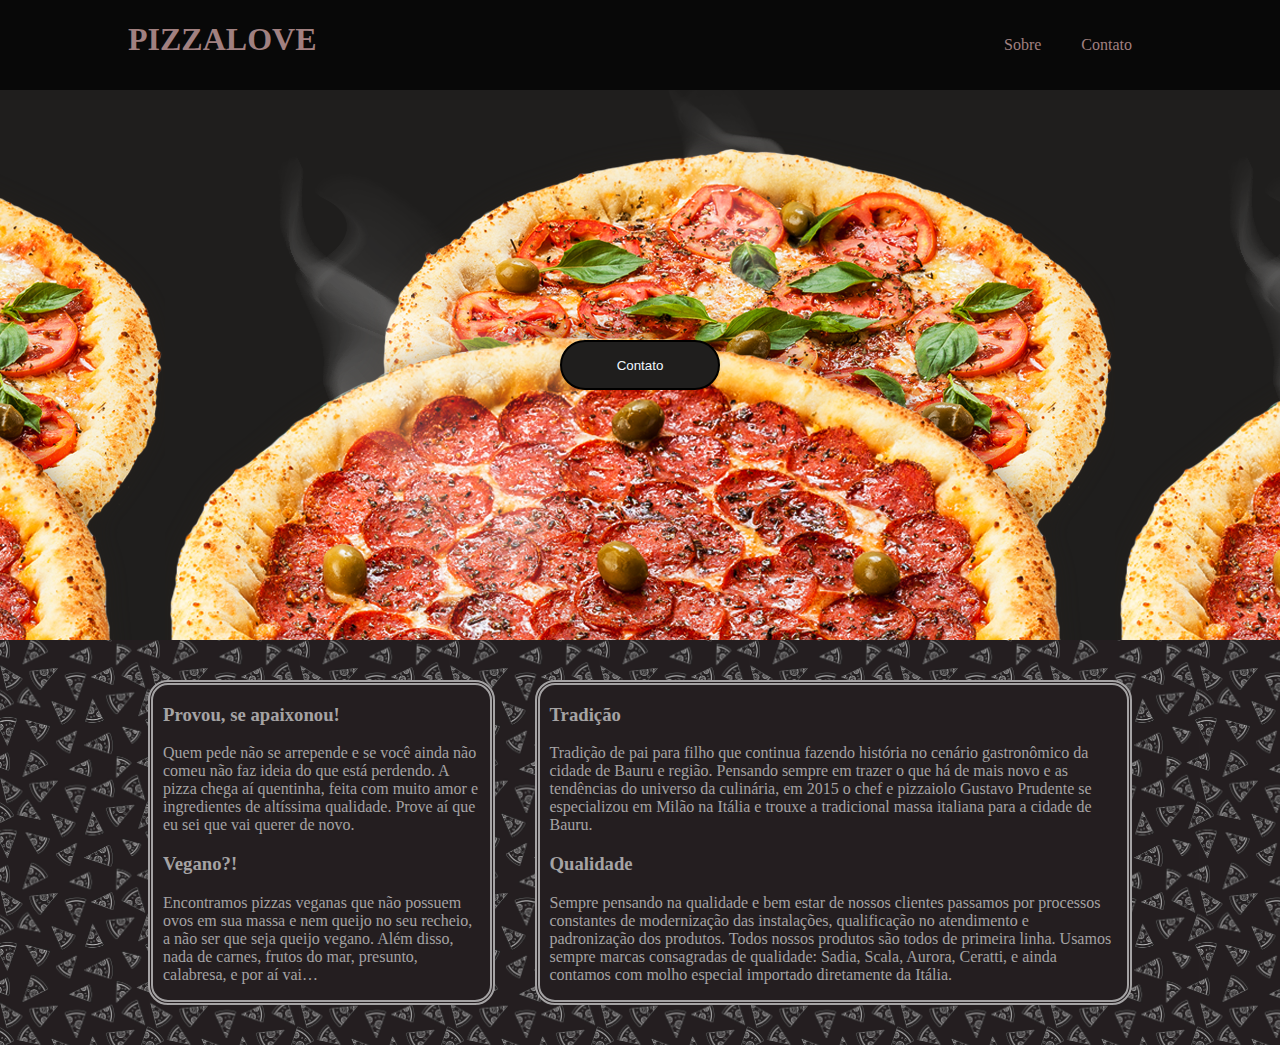
<file: index.html>
<!DOCTYPE html>
<html>
    <head>
        <meta charset="utf-8">
        <title>Pizza Love</title>
    <meta name="viewport" content="width=device-width, initial-scale=1.0">

        <link type="text/css" rel="stylesheet" href="style.css">
    </head>
    <body>
        
        <div class="cabecalho">
            <div class="menu">
                <a href="index.html"><h1 id="logo">PIZZALOVE</h1></a>
                
                <div classs="nav">
                    <ul>
                        <li><a href="sobre.html">Sobre</a></li>
                        <li><a href="tel:99999999">Contato</a></li>
                    </ul>
                </div>   
            </div>
        </div>

        <div class="inicio">
            <form>
                <a href="tel:99999999"><input id="button" type="button" value="Contato"></
            </form>

        </div>

        <div class="corpo">
            <div class="conteudo">
                <div class="texto_conteudo">
                <h3>Provou, se apaixonou! </h3>
                        <p>Quem pede não se arrepende e se 
                            você ainda não comeu não faz ideia do que está 
                            perdendo. A pizza chega aí quentinha, feita com 
                            muito amor e ingredientes de altíssima qualidade. 
                            Prove aí que eu sei que vai querer de novo. 
                 
                        </p>
                </div>
               <div class="texto_conteudo">
                <h3>Vegano?! </h3>
                        <p>Encontramos pizzas veganas que não possuem ovos em 
                            sua massa e nem queijo no seu recheio, a não ser 
                            que seja queijo vegano. Além disso, nada de carnes,
                             frutos do mar, presunto, calabresa, e por aí vai…</p>
                </div>
            </div>
            <div class="conteudo">
                <div class="texto_conteudo">
                <h3>Tradição </h3>
                        <p>Tradição de pai para filho que continua fazendo história
                             no cenário gastronômico da cidade de Bauru e região. 
                             Pensando sempre em trazer o que há de mais novo e as 
                             tendências do universo da culinária, em 2015 o chef e 
                             pizzaiolo Gustavo Prudente se especializou em Milão na
                              Itália e trouxe a tradicional massa italiana para a 
                              cidade de Bauru.

                        </p>
                </div>
               <div class="texto_conteudo">
                <h3>Qualidade </h3>
                        <p>Sempre pensando na qualidade e bem estar de nossos clientes 
                            passamos por processos constantes de modernização das 
                            instalações, qualificação no atendimento e padronização 
                            dos produtos. Todos nossos produtos são todos de primeira
                             linha. Usamos sempre marcas consagradas de qualidade: 
                             Sadia, Scala, Aurora, Ceratti, e ainda contamos com 
                             molho especial importado diretamente da Itália.
                        </p>
                </div>
                <div class="texto_conteudo">

            </div>
        </div>
        
        
    </body>
</html>
</file>
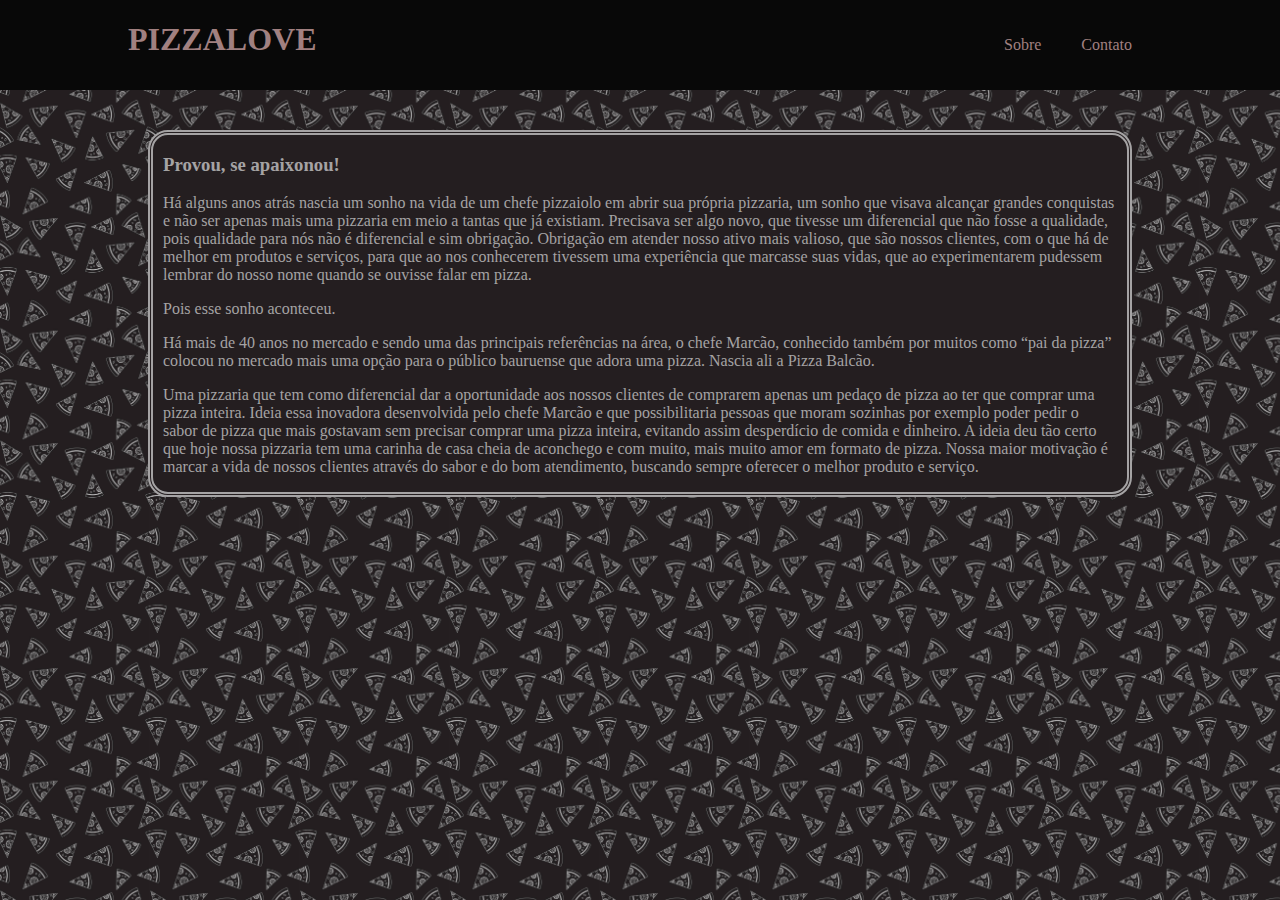
<file: sobre.html>
<!DOCTYPE html>
<html>
    <head>
        <meta charset="utf-8">
        <title>Pizza Love</title>

        <link type="text/css" rel="stylesheet" href="style.css">
    </head>
    <body>
        
        <div class="cabecalho">
            <div class="menu">
                <a href="index.html"><h1 id="logo">PIZZALOVE</h1></a>
                <div classs="nav">
                    <ul>
                        <li><a href="">Sobre</a></li>
                        <li><a href="tel:99999999">Contato</a></li>
                    </ul>
                </div>   
            </div>
        </div>

        <div class="corpo">
            <div class="conteudo">
                <div class="texto_conteudo">
                <h3>Provou, se apaixonou! </h3>
                        <p>Há alguns anos atrás nascia um sonho na vida de um chefe pizzaiolo em abrir sua própria pizzaria, um sonho que visava alcançar grandes conquistas e não ser apenas mais uma pizzaria em meio a tantas que já existiam. Precisava ser algo novo, que tivesse um diferencial que não fosse a qualidade, pois qualidade para nós não é diferencial e sim obrigação. Obrigação em atender nosso ativo mais valioso, que são nossos clientes, com o que há de melhor em produtos e serviços, para que ao nos conhecerem tivessem uma experiência que marcasse suas vidas, que ao experimentarem pudessem lembrar do nosso nome quando se ouvisse falar em pizza.
</p>
                            <p>Pois esse sonho aconteceu.</p>
                            
                            <p>Há mais de 40 anos no mercado e sendo uma das principais referências na área, o chefe Marcão, conhecido também por muitos como “pai da pizza” colocou no mercado mais uma opção para o público bauruense que adora uma pizza. Nascia ali a Pizza Balcão.
                 
                        </p>
                        <p>Uma pizzaria que tem como diferencial dar a oportunidade aos nossos clientes de comprarem apenas um pedaço de pizza ao ter que comprar uma pizza inteira. Ideia essa inovadora desenvolvida pelo chefe Marcão e que possibilitaria pessoas que moram sozinhas por exemplo poder pedir o sabor de pizza que mais gostavam sem precisar comprar uma pizza inteira, evitando assim desperdício de comida e dinheiro. A ideia deu tão certo que hoje nossa pizzaria tem uma carinha de casa cheia de aconchego e com muito, mais muito amor em formato de pizza. Nossa maior motivação é marcar a vida de nossos clientes através do sabor e do bom atendimento, buscando sempre oferecer o melhor produto e serviço.</p>
                </div>
            </div>


            </div>
        </div>
        
        
    </body>
</html>
</file>
<file: style.css>
body{
    margin: 0 0;
    background-image: url("./fundo.jpg");
    background-size: 150px;
    font-family: Cambria, Cochin, Georgia, Times, 'Times New Roman', serif;
}
li{
    list-style: none;
    padding: 20px;
}
a{
    text-decoration: none;
    color: rgb(161, 128, 128)
}
ul{
    display: flex;
}
.cabecalho{
    background-color: rgb(8, 8, 8);
    align-items: center;
    position: -webkit-sticky; /* Necessário para funcionar no Safari */
    position: sticky;
    top: 0;
    
}
.corpo{
    display: flex;
    margin: 20px 10%;
}
.texto_conteudo{
    margin: 10px;
}
.menu{
    background-color: rgb(8, 8, 8);
    display: flex;
    justify-content: space-between;
    color: rgb(150, 28, 28);
    margin: 0 10%;
    
}    
.inicio{
    background-image: url('./pizza2.webp');
    background-attachment: fixed;
    background-position: center center;
    display: flex;
    background-color: rgb(31, 30, 29);
    align-content: left;
    display: flex;
    flex-direction: row;
    justify-content: center;
    align-items: center;
    height: 550px;
}
.pizzas{
    height: 400px;
    
}
.conteudo{
    background-color: #241E20;
    border-style:double;
    border-width: 5px;
    border-radius: 20px;
    color: #A5A3A4;
    margin: 20px 20px 20px;
}
.pizzas img{
    margin-top: 100px;
    height: 300px;
}
#texto_inicio{
    color:#9b0f009c;
    padding: 10px;
    justify-content: center;
    border-radius: 20px;

}
.inicio h1, h2{
    text-align: center;
}

#button{
    border-radius: 60px;
    background-color:rgb(31, 30, 29);
    height: 50px;
    width: 160px;
    border-style:double;
    color: aliceblue;
    margin: 100px;
}
@media screen and (max-width:800px){
    .cabecalho{
        position: inherit;
    }
    .menu{
        display: flex;
        flex-direction: column;
        align-items: center;
    }
    ul {
        padding: 0;
        display: flex;
        justify-content: center;
        align-items: center;
    }
    .corpo{
        flex-direction: column;
    }
}
</file>
